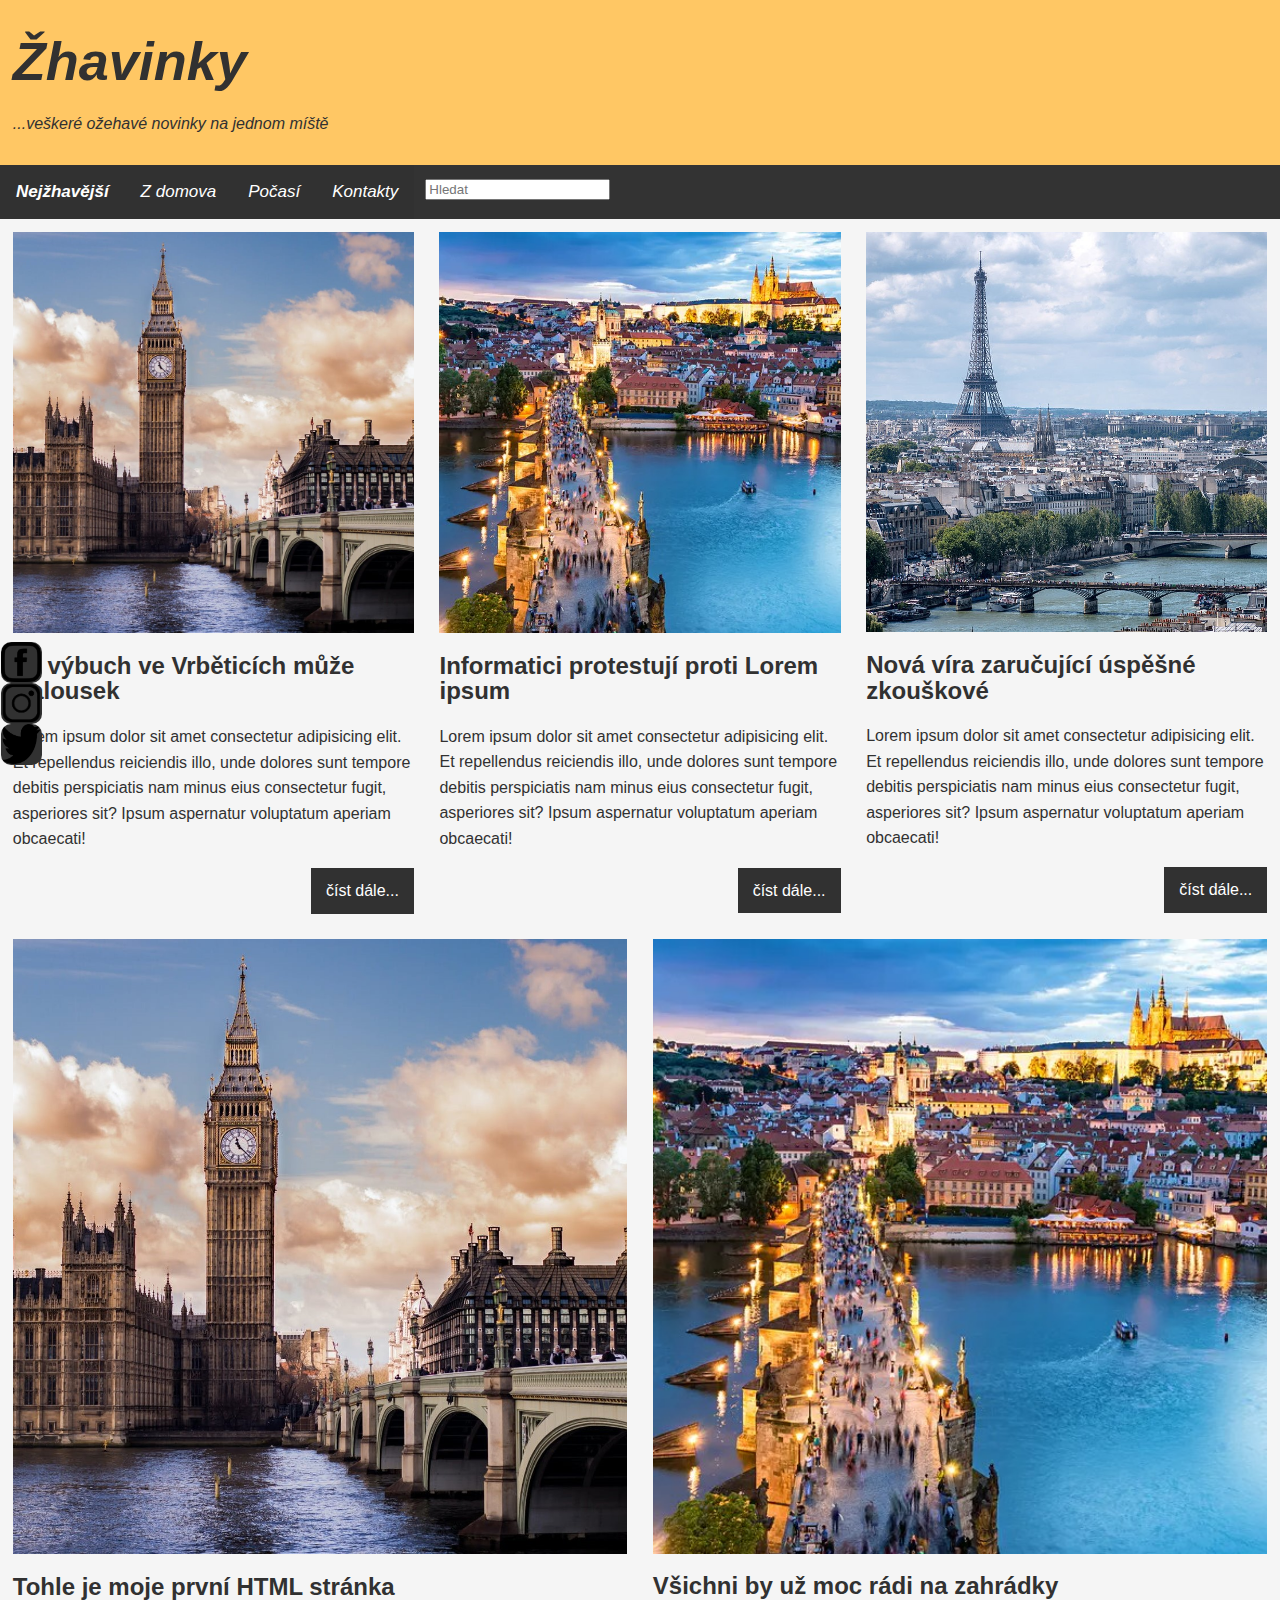
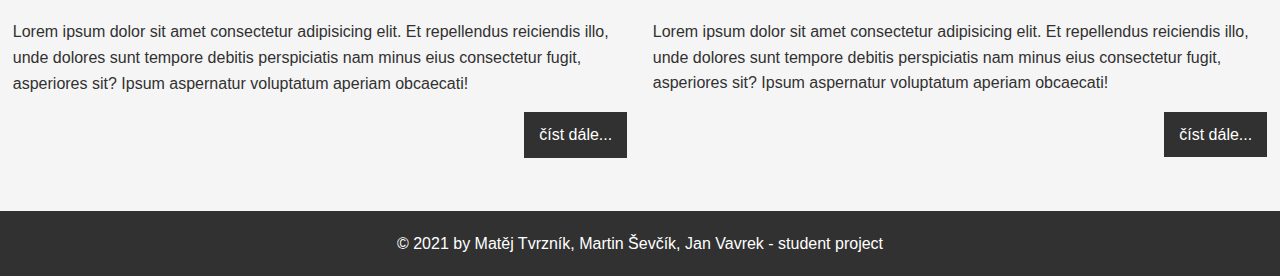
<file: index.html>
<!DOCTYPE html>
<html lang="cs">
  <head>
    <title>Žhavinky</title>
    <meta charset="utf-8" />
    <meta name="viewport" content="width=device-width, initial-scale=1.0" />
    <link rel="stylesheet" type="text/css" href="styl.css" />
    <link
      rel="stylesheet"
      href="https://cdnjs.cloudflare.com/ajax/libs/font-awesome/4.7.0/css/font-awesome.min.css"
    />
    <link
      rel="icon"
      href="https://cdn-icons-png.flaticon.com/512/2964/2964063.png"
    />
  </head>

  <body>
    <header id="mainHeader">
      <div class="flexContainer">
        <div id="textHeader">
          <a id="refHead" href="index.html">
            <h1 id="mainHeader__h1">Žhavinky</h1>
          </a>
          <p>...veškeré ožehavé novinky na jednom míště</p>
        </div>
      </div>
      <nav class="navbar navbarFlex" id="navbar">
        <a href="javascript:void(0);" class="icon" onclick="hamburger()">
          <i class="fa fa-bars"></i>
        </a>
        <div id="myLinks">
          <a class="navbar__button active" href="index.html">Nejžhavější</a>
          <a class="navbar__button" href="zDomova.html">Z domova</a>
          <a class="navbar__button" href="pocasi.html">Počasí</a>
          <a class="navbar__button" href="kontakty.html">Kontakty</a>
          <div id="search">
            <form action="search.html">
              <input type="text" name="jmeno" placeholder="Hledat" />
            </form>
          </div>
        </div>
      </nav>
    </header>

    <section class="flex">
      <article class="block">
        <img src="images/london.jpg" alt="london" />
        <h2>Za výbuch ve Vrběticích může Kalousek</h2>
        <p>
          Lorem ipsum dolor sit amet consectetur adipisicing elit. Et
          repellendus reiciendis illo, unde dolores sunt tempore debitis
          perspiciatis nam minus eius consectetur fugit, asperiores sit? Ipsum
          aspernatur voluptatum aperiam obcaecati!
        </p>
        <a class="block__button" href="detailClanku.html">číst dále...</a>
      </article>
      <article class="block">
        <img src="images/prague1.jpg" alt="prague" />
        <h2>Informatici protestují proti Lorem ipsum</h2>
        <p>
          Lorem ipsum dolor sit amet consectetur adipisicing elit. Et
          repellendus reiciendis illo, unde dolores sunt tempore debitis
          perspiciatis nam minus eius consectetur fugit, asperiores sit? Ipsum
          aspernatur voluptatum aperiam obcaecati!
        </p>
        <a class="block__button" href="detailClanku.html">číst dále...</a>
      </article>
      <article class="block">
        <img src="images/paris.jpg" alt="paris" />
        <h2>Nová víra zaručující úspěšné zkouškové</h2>
        <p>
          Lorem ipsum dolor sit amet consectetur adipisicing elit. Et
          repellendus reiciendis illo, unde dolores sunt tempore debitis
          perspiciatis nam minus eius consectetur fugit, asperiores sit? Ipsum
          aspernatur voluptatum aperiam obcaecati!
        </p>
        <a class="block__button" href="detailClanku.html">číst dále...</a>
      </article>
    </section>
    <section class="flex">
      <article class="block">
        <img src="images/london.jpg" alt="london" />
        <h2>Tohle je moje první HTML stránka</h2>
        <p>
          Lorem ipsum dolor sit amet consectetur adipisicing elit. Et
          repellendus reiciendis illo, unde dolores sunt tempore debitis
          perspiciatis nam minus eius consectetur fugit, asperiores sit? Ipsum
          aspernatur voluptatum aperiam obcaecati!
        </p>
        <a class="block__button" href="detailClanku.html">číst dále...</a>
      </article>
      <article class="block">
        <img src="images/prague1.jpg" alt="prague" />
        <h2>Všichni by už moc rádi na zahrádky</h2>
        <p>
          Lorem ipsum dolor sit amet consectetur adipisicing elit. Et
          repellendus reiciendis illo, unde dolores sunt tempore debitis
          perspiciatis nam minus eius consectetur fugit, asperiores sit? Ipsum
          aspernatur voluptatum aperiam obcaecati!
        </p>
        <a class="block__button" href="detailClanku.html">číst dále...</a>
      </article>
    </section>

    <aside id="social">
      <ul>
        <li><a class="social__button" id="facebook" href="#">Facebook</a></li>
        <li><a class="social__button" id="instagram" href="#">Instagram</a></li>
        <li><a class="social__button" id="twitter" href="#">Twitter</a></li>
      </ul>
    </aside>

    <div class="layout__footer">
      <footer id="footer">
        &copy; 2021 by Matěj Tvrzník, Martin Ševčík, Jan Vavrek - student
        project
      </footer>
    </div>

    <script>
      window.onscroll = function () {
        stickyNavBar();
      };

      let navbar = document.getElementById("navbar");
      let sticky = navbar.offsetTop;

      function stickyNavBar() {
        if (window.pageYOffset >= sticky) {
          navbar.classList.add("sticky");
        } else {
          navbar.classList.remove("sticky");
        }
      }

      function hamburger() {
        let x = document.getElementById("myLinks");
        if (x.style.display === "block") {
          x.style.display = "none";
        } else {
          x.style.display = "block";
        }
      }
    </script>
  </body>
</html>
</file>
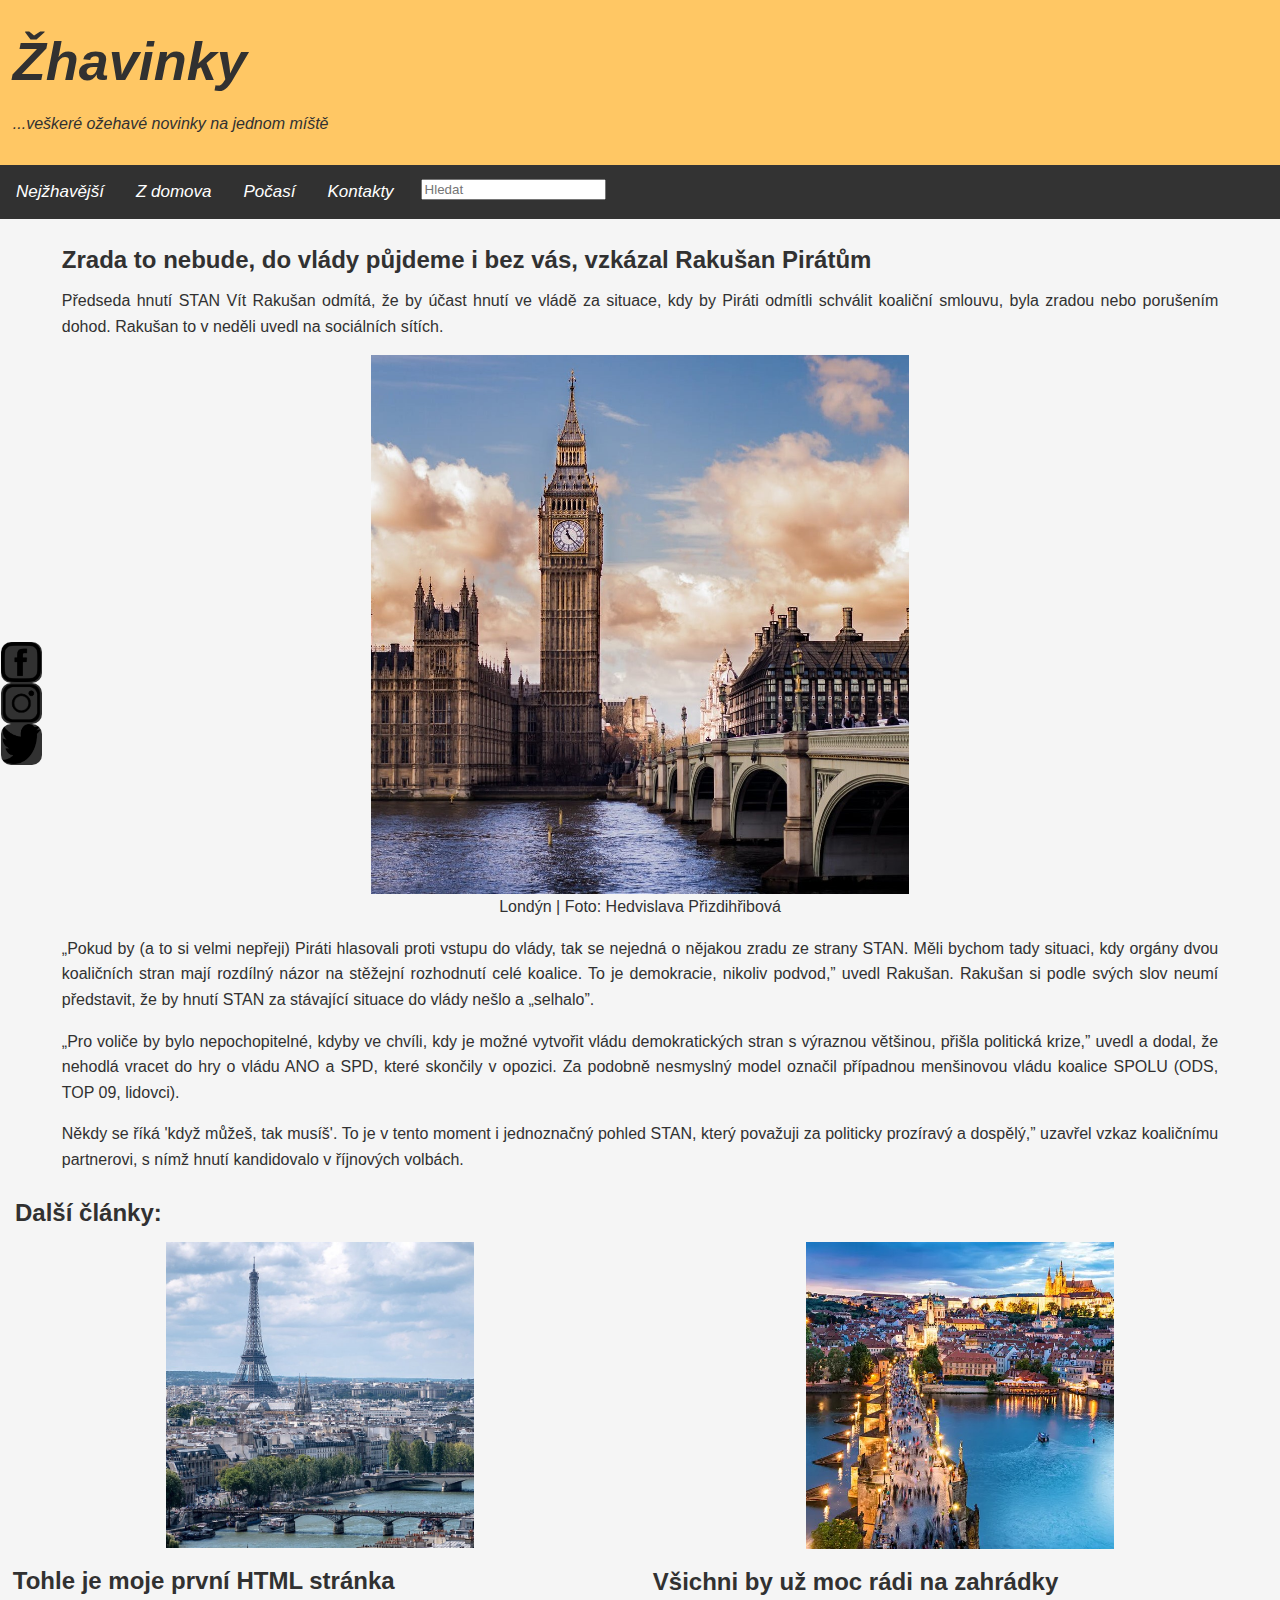
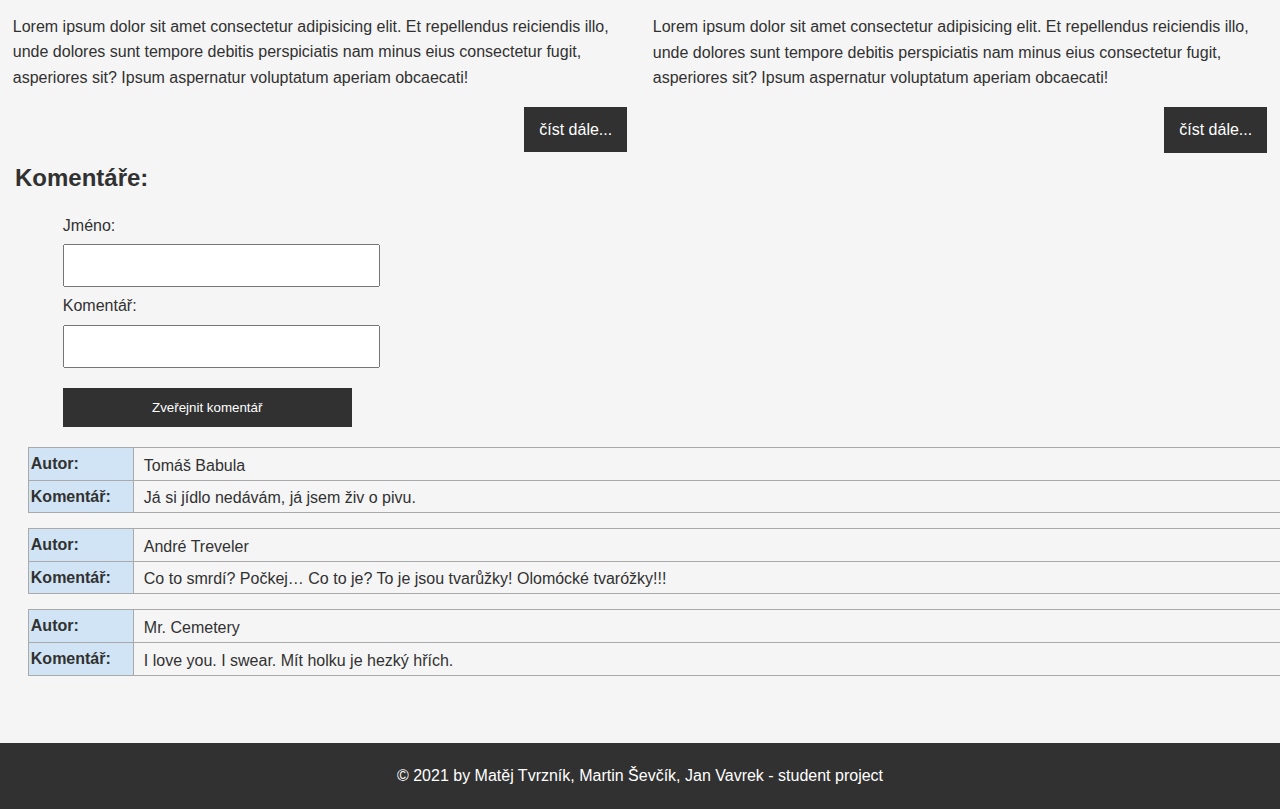
<file: detailClanku.html>
<!DOCTYPE html>
<html lang="cs">
  <head>
    <title>Žhavinky</title>
    <meta charset="utf-8" />
    <meta name="viewport" content="width=device-width, initial-scale=1.0" />
    <link rel="stylesheet" type="text/css" href="styl.css" />
    <link
      rel="stylesheet"
      href="https://cdnjs.cloudflare.com/ajax/libs/font-awesome/4.7.0/css/font-awesome.min.css"
    />
    <link
      rel="icon"
      href="https://cdn-icons-png.flaticon.com/512/2964/2964063.png"
    />
  </head>

  <body>
    <header id="mainHeader">
      <div class="layout__header">
        <div class="flexContainer">
          <div id="textHeader">
            <a id="refHead" href="index.html">
              <h1 id="mainHeader__h1">Žhavinky</h1>
            </a>
            <p>...veškeré ožehavé novinky na jednom míště</p>
          </div>
        </div>
        <nav class="navbar navbarFlex" id="navbar">
          <a href="javascript:void(0);" class="icon" onclick="hamburger()">
            <i class="fa fa-bars"></i>
          </a>
          <div id="myLinks">
            <a class="navbar__button" href="index.html">Nejžhavější</a>
            <a class="navbar__button" href="zDomova.html">Z domova</a>
            <a class="navbar__button" href="pocasi.html">Počasí</a>
            <a class="navbar__button" href="kontakty.html">Kontakty</a>
            <div id="search">
              <form action="search.html">
                <input type="text" name="jmeno" placeholder="Hledat" />
              </form>
            </div>
          </div>
        </nav>
      </div>
    </header>
    <section class="flex container">
      <article class="block">
        <h1 class="block__title">
          Zrada to nebude, do vlády půjdeme i bez vás, vzkázal Rakušan Pirátům
        </h1>
        <p class="block__paragraph">
          Předseda hnutí STAN Vít Rakušan odmítá, že by účast hnutí ve vládě za
          situace, kdy by Piráti odmítli schválit koaliční smlouvu, byla zradou
          nebo porušením dohod. Rakušan to v neděli uvedl na sociálních sítích.
        </p>
        <figure>
          <img class="block__image" src="images/london.jpg" alt="london" />
          <figcaption class="block__figcaption">
            Londýn | Foto: Hedvislava Přizdihřibová
          </figcaption>
        </figure>
        <p class="block__paragraph">
          „Pokud by (a to si velmi nepřeji) Piráti hlasovali proti vstupu do
          vlády, tak se nejedná o nějakou zradu ze strany STAN. Měli bychom tady
          situaci, kdy orgány dvou koaličních stran mají rozdílný názor na
          stěžejní rozhodnutí celé koalice. To je demokracie, nikoliv podvod,”
          uvedl Rakušan. Rakušan si podle svých slov neumí představit, že by
          hnutí STAN za stávající situace do vlády nešlo a „selhalo”.
        </p>
        <p class="block__paragraph">
          „Pro voliče by bylo nepochopitelné, kdyby ve chvíli, kdy je možné
          vytvořit vládu demokratických stran s výraznou většinou, přišla
          politická krize,” uvedl a dodal, že nehodlá vracet do hry o vládu ANO
          a SPD, které skončily v opozici. Za podobně nesmyslný model označil
          případnou menšinovou vládu koalice SPOLU (ODS, TOP 09, lidovci).
        </p>
        <p class="block__paragraph">
          Někdy se říká 'když můžeš, tak musíš'. To je v tento moment i
          jednoznačný pohled STAN, který považuji za politicky prozíravý a
          dospělý,” uzavřel vzkaz koaličnímu partnerovi, s nímž hnutí
          kandidovalo v říjnových volbách.
        </p>
      </article>
    </section>

    <section>
      <h2 class="secondTitle">Další články:</h2>
      <div class="flex">
        <article class="block">
          <img class="block__image" src="images/paris.jpg" alt="london" />
          <h2>Tohle je moje první HTML stránka</h2>
          <p>
            Lorem ipsum dolor sit amet consectetur adipisicing elit. Et
            repellendus reiciendis illo, unde dolores sunt tempore debitis
            perspiciatis nam minus eius consectetur fugit, asperiores sit? Ipsum
            aspernatur voluptatum aperiam obcaecati!
          </p>
          <a class="block__button" href="#">číst dále...</a>
        </article>
        <article class="block">
          <img class="block__image" src="images/prague1.jpg" alt="prague" />
          <h2>Všichni by už moc rádi na zahrádky</h2>
          <p>
            Lorem ipsum dolor sit amet consectetur adipisicing elit. Et
            repellendus reiciendis illo, unde dolores sunt tempore debitis
            perspiciatis nam minus eius consectetur fugit, asperiores sit? Ipsum
            aspernatur voluptatum aperiam obcaecati!
          </p>
          <a class="block__button" href="#">číst dále...</a>
        </article>
      </div>
    </section>

    <section>
      <h2 class="secondTitle">Komentáře:</h2>
      <div class="flex">
        <article class="block">
          <form class="block__form container">
            <div class="form__row">
              <label for="name" class="form__label">Jméno:</label>
              <input id="name" class="form__input" type="text" />
            </div>
            <div>
              <label for="comment" class="form__label">Komentář:</label>
              <input id="comment" class="form__input" type="text" />
            </div>
            <div>
              <input
                class="form__button"
                type="button"
                name="submit"
                value="Zveřejnit komentář"
              />
            </div>
          </form>
          <table class="block__table">
            <tr class="block__tr">
              <th class="block__th">Autor:</th>
              <td class="block__td">Tomáš Babula</td>
            </tr>
            <tr class="block__tr">
              <th class="block__th">Komentář:</th>
              <td class="block__td">
                Já si jídlo nedávám, já jsem živ o pivu.
              </td>
            </tr>
          </table>
          <table class="block__table">
            <tr class="block__tr">
              <th class="block__th">Autor:</th>
              <td class="block__td">André Treveler</td>
            </tr>
            <tr class="block__tr">
              <th class="block__th">Komentář:</th>
              <td class="block__td">
                Co to smrdí? Počkej… Co to je? To je jsou tvarůžky! Olomócké
                tvaróžky!!!
              </td>
            </tr>
          </table>
          <table class="block__table">
            <tr class="block__tr">
              <th class="block__th">Autor:</th>
              <td class="block__td">Mr. Cemetery</td>
            </tr>
            <tr class="block__tr">
              <th class="block__th">Komentář:</th>
              <td class="block__td">
                I love you. I swear. Mít holku je hezký hřích.
              </td>
            </tr>
          </table>
        </article>
      </div>
    </section>

    <aside id="social">
      <ul>
        <li><a class="social__button" id="facebook" href="#">Facebook</a></li>
        <li><a class="social__button" id="instagram" href="#">Instagram</a></li>
        <li><a class="social__button" id="twitter" href="#">Twitter</a></li>
      </ul>
    </aside>

    <footer id="footer">
      &copy; 2021 by Matěj Tvrzník, Martin Ševčík, Jan Vavrek - student project
    </footer>

    <script>
      window.onscroll = function () {
        stickyNavBar();
      };

      let navbar = document.getElementById("navbar");
      let sticky = navbar.offsetTop;

      function stickyNavBar() {
        if (window.pageYOffset >= sticky) {
          navbar.classList.add("sticky");
        } else {
          navbar.classList.remove("sticky");
        }
      }

      function hamburger() {
        let x = document.getElementById("myLinks");
        if (x.style.display === "block") {
          x.style.display = "none";
        } else {
          x.style.display = "block";
        }
      }
    </script>
  </body>
</html>
</file>
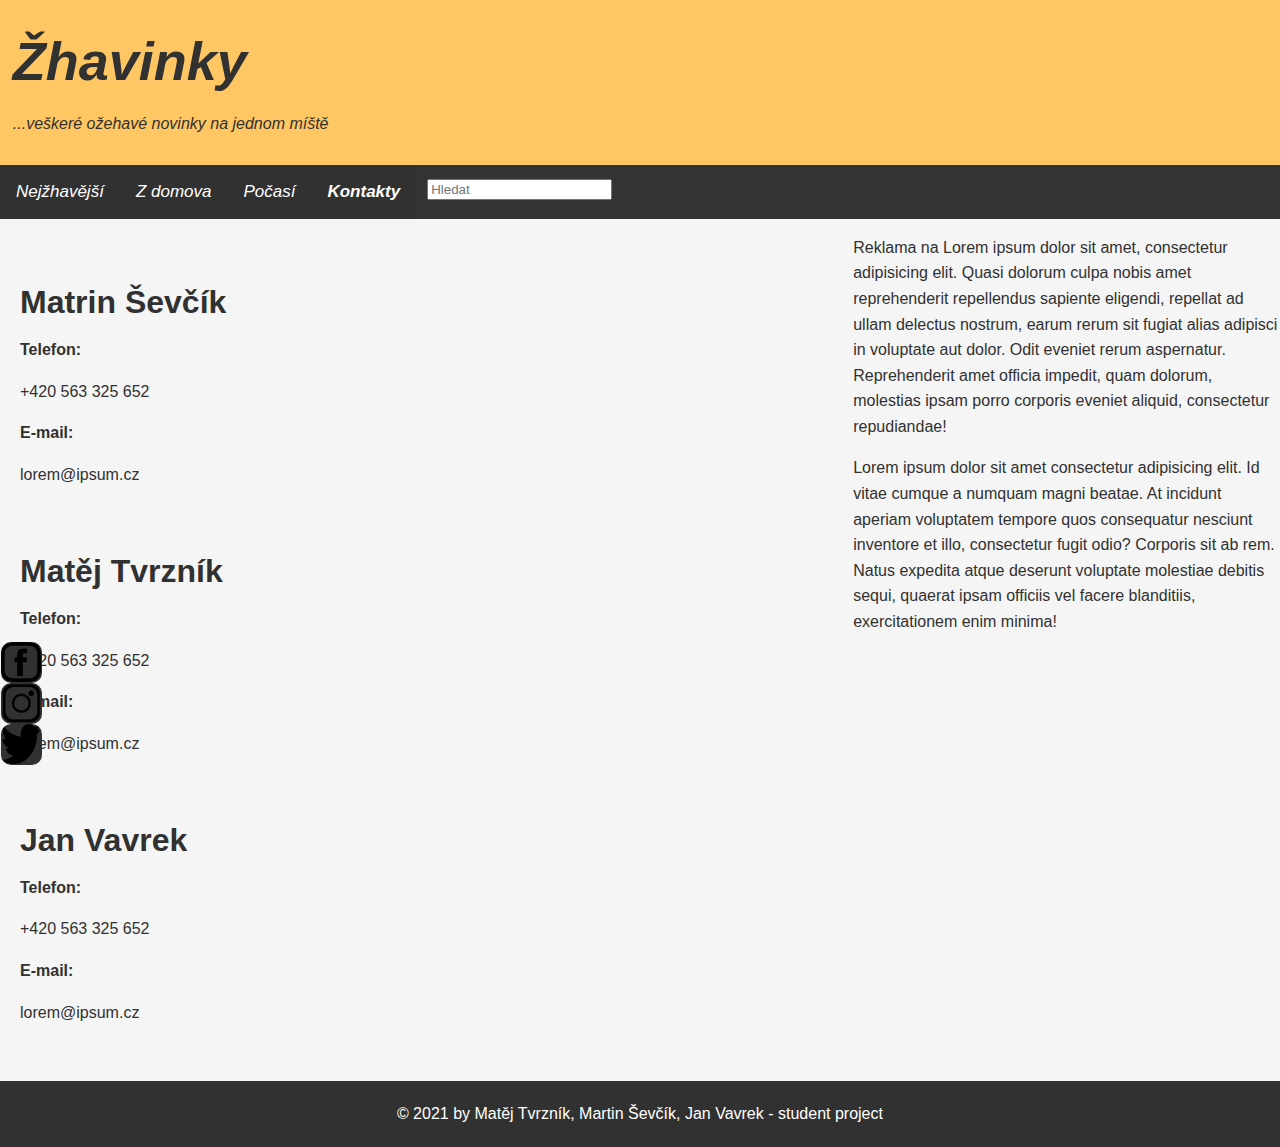
<file: kontakty.html>
<!DOCTYPE html>
<html lang="cs">

<head>
    <title>Žhavinky</title>
    <meta charset="utf-8">
    <meta name="viewport" content="width=device-width, initial-scale=1.0" />
    <link rel="stylesheet" type="text/css" href="styl.css" />
    <link rel="stylesheet" href="https://cdnjs.cloudflare.com/ajax/libs/font-awesome/4.7.0/css/font-awesome.min.css" />
    <link rel="icon" href="https://cdn-icons-png.flaticon.com/512/2964/2964063.png" />
</head>

<body>
    <div class="layout">
        <div class="layout__navbar">
            <header id="mainHeader">
                <div class="flexContainer">
                    <div id="textHeader">
                        <a id="refHead" href="index.html">
                            <h1 id="mainHeader__h1">Žhavinky</h1>
                        </a>
                        <p>...veškeré ožehavé novinky na jednom míště</p>
                    </div>
                </div>
                <nav class="navbar navbarFlex" id="navbar">
                    <a href="javascript:void(0);" class="icon" onclick="hamburger()">
                        <i class="fa fa-bars"></i>
                    </a>
                    <div id="myLinks">
                        <a class="navbar__button" href="index.html">Nejžhavější</a>
                        <a class="navbar__button" href="zDomova.html">Z domova</a>
                        <a class="navbar__button" href="pocasi.html">Počasí</a>
                        <a class="navbar__button active" href="kontakty.html">Kontakty</a>
                        <div id="search">
                            <form action="search.html">
                                <input type="text" name="jmeno" placeholder="Hledat" />
                            </form>
                        </div>
                    </div>
                </nav>
            </header>
        </div>
        <div class="layout__content">
            <article class="contact">
                <h1>Matrin Ševčík</h1>
                <h2>Telefon:</h2>
                <p>+420 563 325 652</p>
                <h2>E-mail:</h2>
                <p>lorem@ipsum.cz</p>
            </article>
            <article class="contact">
                <h1>Matěj Tvrzník</h1>
                <h2>Telefon:</h2>
                <p>+420 563 325 652</p>
                <h2>E-mail:</h2>
                <p>lorem@ipsum.cz</p>
            </article>
            <article class="contact">
                <h1>Jan Vavrek</h1>
                <h2>Telefon:</h2>
                <p>+420 563 325 652</p>
                <h2>E-mail:</h2>
                <p>lorem@ipsum.cz</p>
            </article>
        </div>
        <div class="layout__ads">
            <p>Reklama na Lorem ipsum dolor sit amet, consectetur adipisicing elit. Quasi dolorum culpa nobis amet reprehenderit repellendus sapiente eligendi, repellat ad ullam delectus nostrum, earum rerum sit fugiat alias adipisci in voluptate aut dolor. Odit eveniet
                rerum aspernatur. Reprehenderit amet officia impedit, quam dolorum, molestias ipsam porro corporis eveniet aliquid, consectetur repudiandae!</p>
            <p>Lorem ipsum dolor sit amet consectetur adipisicing elit. Id vitae cumque a numquam magni beatae. At incidunt aperiam voluptatem tempore quos consequatur nesciunt inventore et illo, consectetur fugit odio? Corporis sit ab rem. Natus expedita
                atque deserunt voluptate molestiae debitis sequi, quaerat ipsam officiis vel facere blanditiis, exercitationem enim minima!</p>
        </div>
        <div class="layout__footer">
            <footer id='footer'>&copy; 2021 by Matěj Tvrzník, Martin Ševčík, Jan Vavrek - student project</footer>
        </div>
    </div>
    <aside id="social">
        <ul>
            <li><a class="social__button" id="facebook" href="#">Facebook</a></li>
            <li><a class="social__button" id="instagram" href="#">Instagram</a></li>
            <li><a class="social__button" id="twitter" href="#">Twitter</a></li>
        </ul>
    </aside>
    <script>
        window.onscroll = function() {
            stickyNavBar();
        };

        let navbar = document.getElementById("navbar");
        let sticky = navbar.offsetTop;

        function stickyNavBar() {
            if (window.pageYOffset >= sticky) {
                navbar.classList.add("sticky");
            } else {
                navbar.classList.remove("sticky");
            }
        }

        function hamburger() {
            let x = document.getElementById("myLinks");
            if (x.style.display === "block") {
                x.style.display = "none";
            } else {
                x.style.display = "block";
            }
        }
    </script>
</body>

</html>
</file>
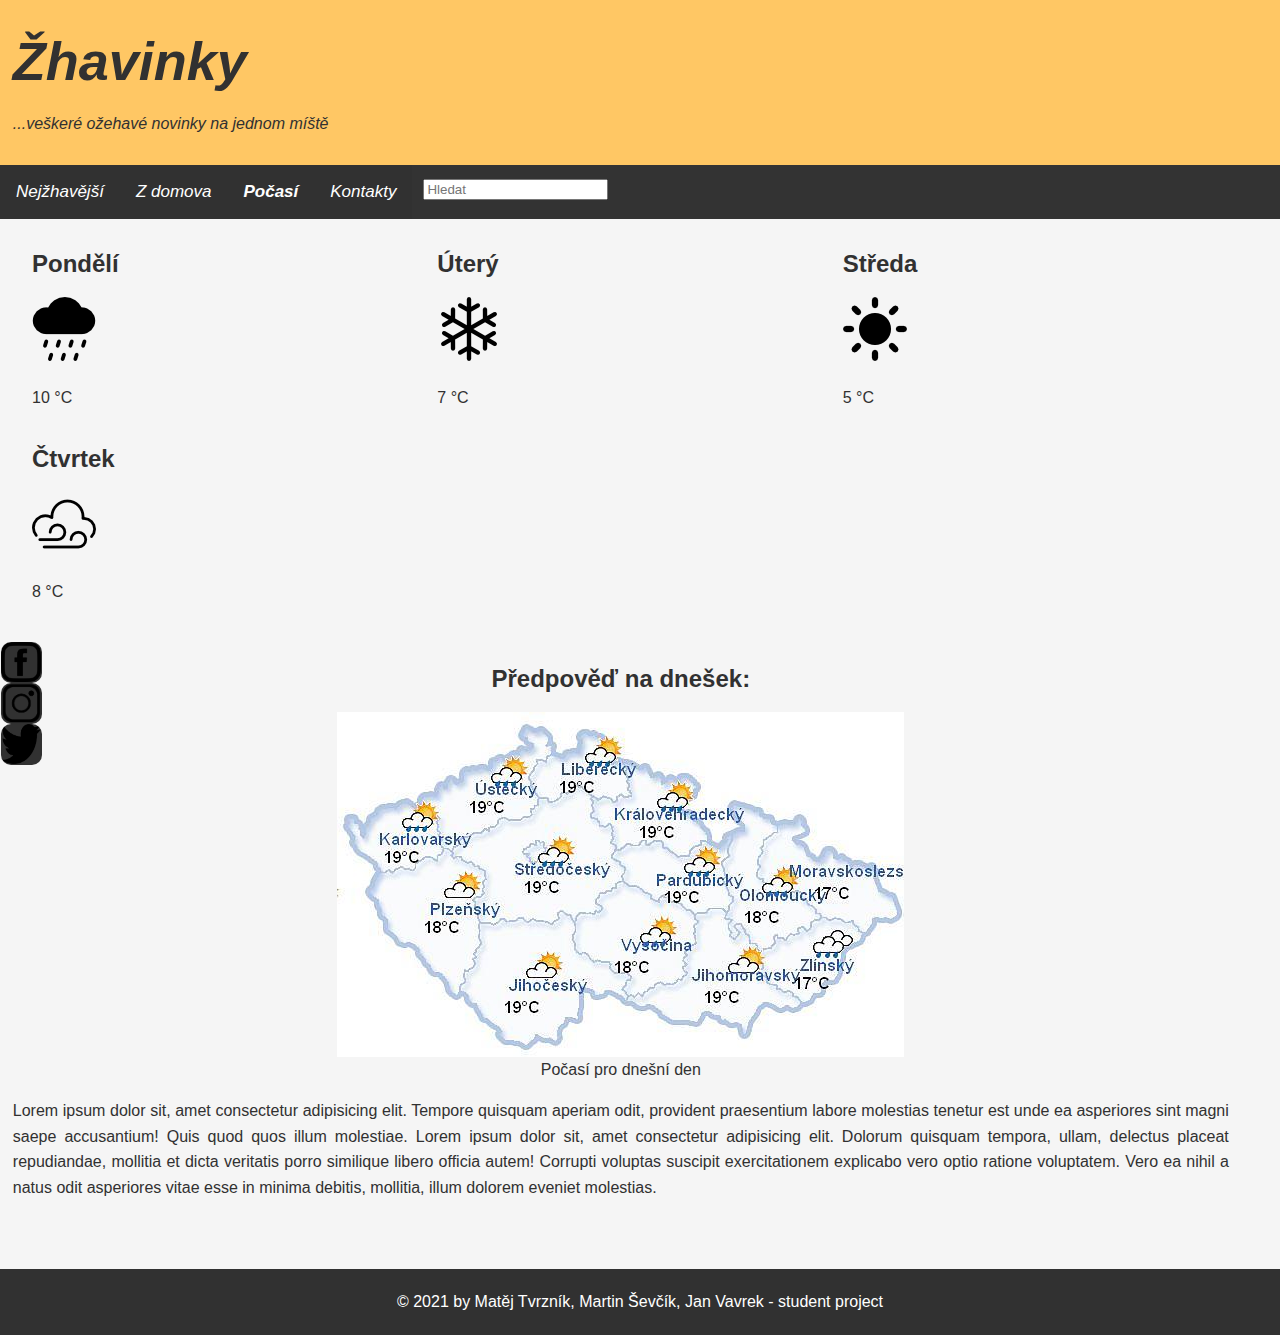
<file: pocasi.html>
<!DOCTYPE html>
<html lang="cs">

<head>
    <title>Žhavinky</title>
    <meta charset="utf-8">
    <meta name="viewport" content="width=device-width, initial-scale=1.0" />
    <link rel="stylesheet" type="text/css" href="styl.css" />
    <link rel="stylesheet" href="https://cdnjs.cloudflare.com/ajax/libs/font-awesome/4.7.0/css/font-awesome.min.css" />
    <link rel="icon" href="https://cdn-icons-png.flaticon.com/512/2964/2964063.png" />
</head>

<body>
    <header id="mainHeader">
        <div class="layout__header">
            <div class="flexContainer">
                <div id="textHeader">
                    <a id="refHead" href="index.html">
                        <h1 id="mainHeader__h1">Žhavinky</h1>
                    </a>
                    <p>...veškeré ožehavé novinky na jednom míště</p>
                </div>
            </div>
            <nav class="navbar navbarFlex" id="navbar">
                <a href="javascript:void(0);" class="icon" onclick="hamburger()">
                    <i class="fa fa-bars"></i>
                </a>
                <div id="myLinks">
                    <a class="navbar__button" href="index.html">Nejžhavější</a>
                    <a class="navbar__button" href="zDomova.html">Z domova</a>
                    <a class="navbar__button active" href="pocasi.html">Počasí</a>
                    <a class="navbar__button" href="kontakty.html">Kontakty</a>
                    <div id="search">
                        <form action="search.html">
                            <input type="text" name="jmeno" placeholder="Hledat" />
                        </form>
                    </div>
                </div>
            </nav>
        </div>
    </header>

    <section class="flex flexContainer">
        <article class="flex__div">
            <h2>Pondělí</h2>
            <img src="images/rain.png" alt="rain" />
            <p>
                10 °C
            </p>
        </article>
        <article class="flex__div">
            <h2>Úterý</h2>
            <img src="images/snowflake.png" alt="rain" />
            <p>
                7 °C
            </p>
        </article>
        <article class="flex__div">
            <h2>Středa</h2>
            <img src="images/sun.png" alt="rain" />
            <p>
                5 °C
            </p>
        </article>
        <article class="flex__div">
            <h2>Čtvrtek</h2>
            <img src="images/wind-and-cloud.png" alt="rain" />
            <p>
                8 °C
            </p>
        </article>
    </section>
    <section class="flexContainer">
        <article class="flex__div">
            <h2 class="article__title">Předpověď na dnešek:</h2>
            <figure>
                <img class="block__image" src="images/pocasi.jpg" alt="pocasi" />
                <figcaption class="block__figcaption">Počasí pro dnešní den</figcaption>
            </figure>
            <p class="block__paragraph">
                Lorem ipsum dolor sit, amet consectetur adipisicing elit. Tempore quisquam aperiam odit, provident praesentium labore molestias tenetur est unde ea asperiores sint magni saepe accusantium! Quis quod quos illum molestiae. Lorem ipsum dolor sit, amet consectetur
                adipisicing elit. Dolorum quisquam tempora, ullam, delectus placeat repudiandae, mollitia et dicta veritatis porro similique libero officia autem! Corrupti voluptas suscipit exercitationem explicabo vero optio ratione voluptatem. Vero
                ea nihil a natus odit asperiores vitae esse in minima debitis, mollitia, illum dolorem eveniet molestias.
            </p>
        </article>
    </section>

    <aside id="social">
        <ul>
            <li><a class="social__button" id="facebook" href="#">Facebook</a></li>
            <li><a class="social__button" id="instagram" href="#">Instagram</a></li>
            <li><a class="social__button" id="twitter" href="#">Twitter</a></li>
        </ul>
    </aside>

    <footer id='footer'>&copy; 2021 by Matěj Tvrzník, Martin Ševčík, Jan Vavrek - student project</footer>

    <script>
        window.onscroll = function() {
            stickyNavBar();
        };

        let navbar = document.getElementById("navbar");
        let sticky = navbar.offsetTop;

        function stickyNavBar() {
            if (window.pageYOffset >= sticky) {
                navbar.classList.add("sticky");
            } else {
                navbar.classList.remove("sticky");
            }
        }

        function hamburger() {
            let x = document.getElementById("myLinks");
            if (x.style.display === "block") {
                x.style.display = "none";
            } else {
                x.style.display = "block";
            }
        }
    </script>
</body>

</html>
</file>
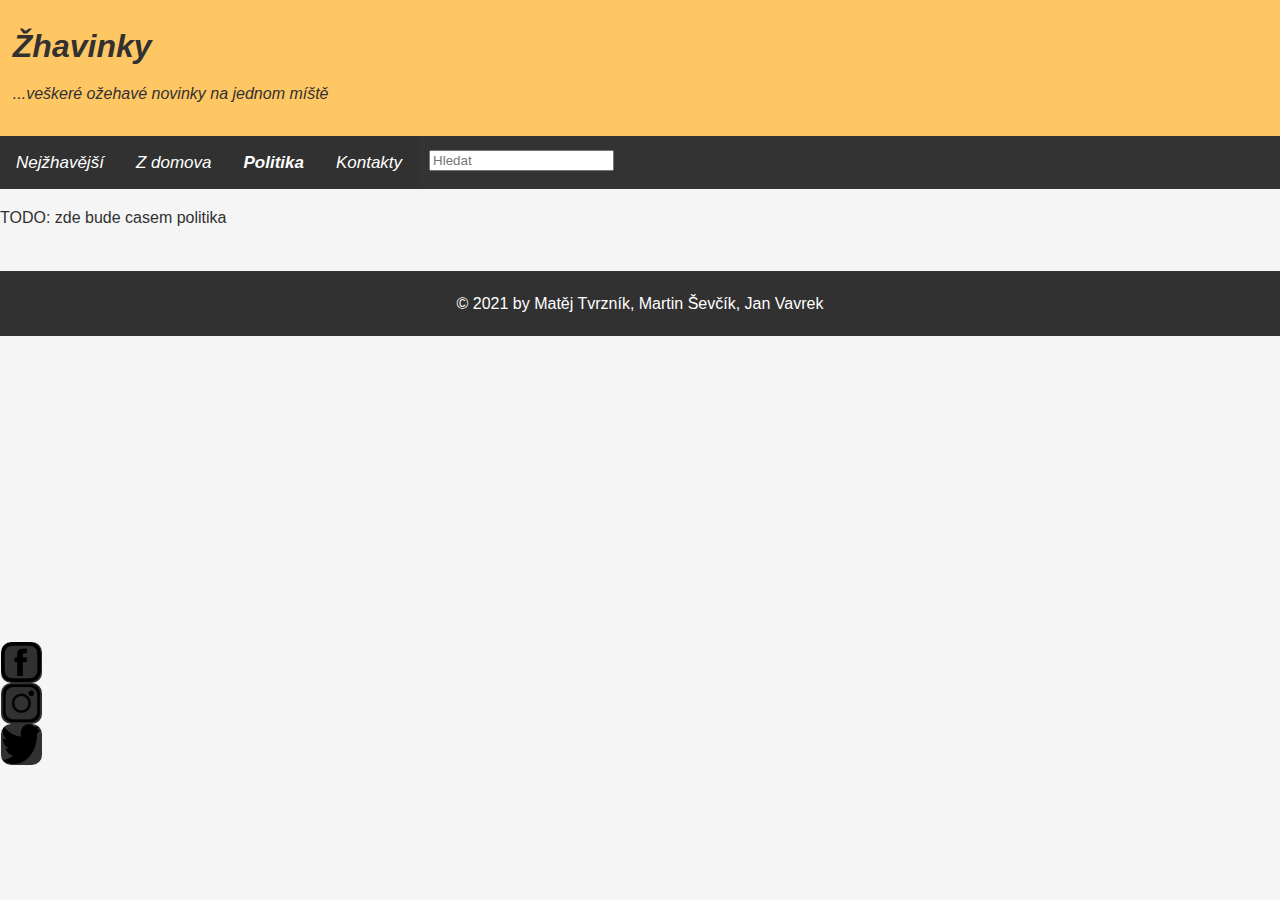
<file: politika.html>
<!DOCTYPE html>
<html lang="cs">

<head>
    <title>Žhavinky</title>
    <meta charset="utf-8">
    <meta name="viewport" content="width=device-width, initial-scale=1.0" />
    <link rel="stylesheet" type="text/css" href="styl.css" />
    <link rel="stylesheet" href="https://cdnjs.cloudflare.com/ajax/libs/font-awesome/4.7.0/css/font-awesome.min.css" />
    <link rel="icon" href="https://cdn-icons-png.flaticon.com/512/2964/2964063.png" />
</head>

<body>
    <header id="mainHeader">
        <div class="layout__header">
            <div class="flexContainer">
                <div id="textHeader">
                    <a id="refHead" href="index.html">
                        <h1>Žhavinky</h1>
                    </a>
                    <p>...veškeré ožehavé novinky na jednom míště</p>
                </div>
            </div>
            <nav class="navbar navbarFlex" id="navbar">
                <a href="javascript:void(0);" class="icon" onclick="hamburger()">
                    <i class="fa fa-bars"></i>
                </a>
                <div id="myLinks">
                    <a class="navbar__button" href="index.html">Nejžhavější</a>
                    <a class="navbar__button" href="zDomova.html">Z domova</a>
                    <a class="navbar__button active" href="politika.html">Politika</a>
                    <a class="navbar__button" href="kontakty.html">Kontakty</a>
                    <div id="search">
                        <form action="search.html">
                            <input type="text" name="jmeno" placeholder="Hledat" />
                        </form>
                    </div>
                </div>
            </nav>
        </div>
    </header>

    <p>TODO: zde bude casem politika</p>

    <aside id="social">
        <ul>
            <li><a class="social__button" id="facebook" href="#">Facebook</a></li>
            <li><a class="social__button" id="instagram" href="#">Instagram</a></li>
            <li><a class="social__button" id="twitter" href="#">Twitter</a></li>
        </ul>
    </aside>

    <footer id='footer'>&copy; 2021 by Matěj Tvrzník, Martin Ševčík, Jan Vavrek</footer>

    <script>
        window.onscroll = function() {
            stickyNavBar();
        };

        let navbar = document.getElementById("navbar");
        let sticky = navbar.offsetTop;

        function stickyNavBar() {
            if (window.pageYOffset >= sticky) {
                navbar.classList.add("sticky");
            } else {
                navbar.classList.remove("sticky");
            }
        }

        function hamburger() {
            let x = document.getElementById("myLinks");
            if (x.style.display === "block") {
                x.style.display = "none";
            } else {
                x.style.display = "block";
            }
        }
    </script>
</body>

</html>
</file>
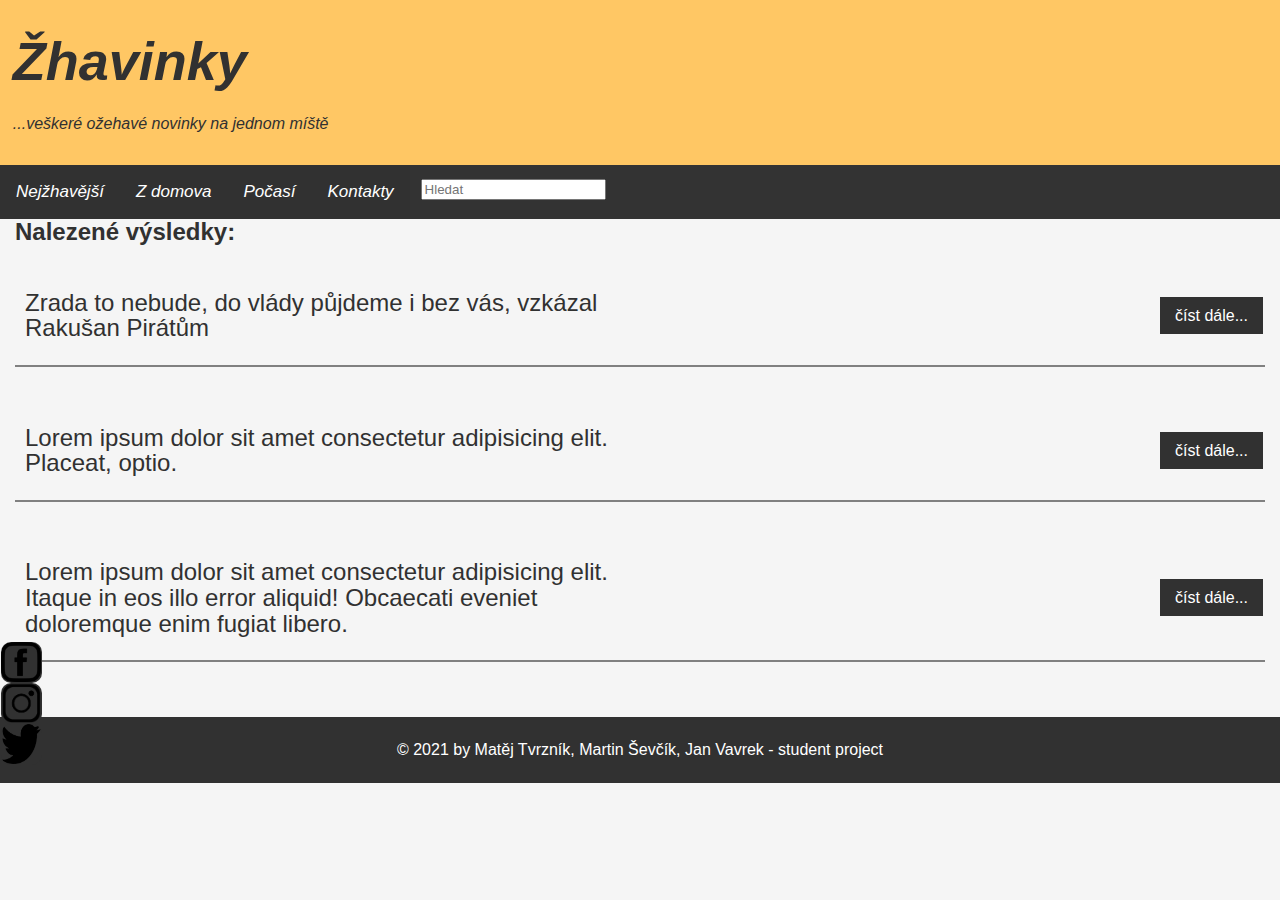
<file: search.html>
<!DOCTYPE html>
<html lang="cs">
  <head>
    <title>Žhavinky</title>
    <meta charset="utf-8" />
    <meta name="viewport" content="width=device-width, initial-scale=1.0" />
    <link rel="stylesheet" type="text/css" href="styl.css" />
    <link
      rel="stylesheet"
      href="https://cdnjs.cloudflare.com/ajax/libs/font-awesome/4.7.0/css/font-awesome.min.css"
    />
    <link
      rel="icon"
      href="https://cdn-icons-png.flaticon.com/512/2964/2964063.png"
    />
  </head>

  <body>
    <header id="mainHeader">
      <div class="layout__header">
        <div class="flexContainer">
          <div id="textHeader">
            <a id="refHead" href="index.html">
              <h1 id="mainHeader__h1">Žhavinky</h1>
            </a>
            <p>...veškeré ožehavé novinky na jednom míště</p>
          </div>
        </div>
        <nav class="navbar navbarFlex" id="navbar">
          <a href="javascript:void(0);" class="icon" onclick="hamburger()">
            <i class="fa fa-bars"></i>
          </a>
          <div id="myLinks">
            <a class="navbar__button" href="index.html">Nejžhavější</a>
            <a class="navbar__button" href="zDomova.html">Z domova</a>
            <a class="navbar__button" href="pocasi.html">Počasí</a>
            <a class="navbar__button" href="kontakty.html">Kontakty</a>
            <div id="search">
              <form action="search.html">
                <input type="text" name="jmeno" placeholder="Hledat" />
              </form>
            </div>
          </div>
        </nav>
      </div>
    </header>

    <section>
      <h2 class="secondTitle">Nalezené výsledky:</h2>
      <div class="flex">
        <table class="flex__table">
          <tr class="flex__tr">
            <td class="flex__td">
              <p class="flex__p">
                Zrada to nebude, do vlády půjdeme i bez vás, vzkázal Rakušan
                Pirátům
              </p>
            </td>
            <td class="flex__td">
              <a class="flex__button" href="detailClanku.html">číst dále...</a>
            </td>
          </tr>
        </table>
      </div>
    </section>
    <section class="flex">
      <table class="flex__table">
        <tr class="flex__tr">
          <td class="flex__td">
            <p class="flex__p">
              Lorem ipsum dolor sit amet consectetur adipisicing elit. Placeat,
              optio.
            </p>
          </td>
          <td class="flex__td">
            <a class="flex__button" href="detailClanku.html">číst dále...</a>
          </td>
        </tr>
      </table>
    </section>
    <section class="flex">
      <table class="flex__table">
        <tr class="flex__tr">
          <td class="flex__td">
            <p class="flex__p">
              Lorem ipsum dolor sit amet consectetur adipisicing elit. Itaque in
              eos illo error aliquid! Obcaecati eveniet doloremque enim fugiat
              libero.
            </p>
          </td>
          <td class="flex__td">
            <a class="flex__button" href="detailClanku.html">číst dále...</a>
          </td>
        </tr>
      </table>
    </section>

    <aside id="social">
      <ul>
        <li><a class="social__button" id="facebook" href="#">Facebook</a></li>
        <li><a class="social__button" id="instagram" href="#">Instagram</a></li>
        <li><a class="social__button" id="twitter" href="#">Twitter</a></li>
      </ul>
    </aside>

    <footer id="footer">
      &copy; 2021 by Matěj Tvrzník, Martin Ševčík, Jan Vavrek - student project
    </footer>

    <script>
      window.onscroll = function () {
        stickyNavBar();
      };

      let navbar = document.getElementById("navbar");
      let sticky = navbar.offsetTop;

      function stickyNavBar() {
        if (window.pageYOffset >= sticky) {
          navbar.classList.add("sticky");
        } else {
          navbar.classList.remove("sticky");
        }
      }

      function hamburger() {
        let x = document.getElementById("myLinks");
        if (x.style.display === "block") {
          x.style.display = "none";
        } else {
          x.style.display = "block";
        }
      }
    </script>
  </body>
</html>
</file>
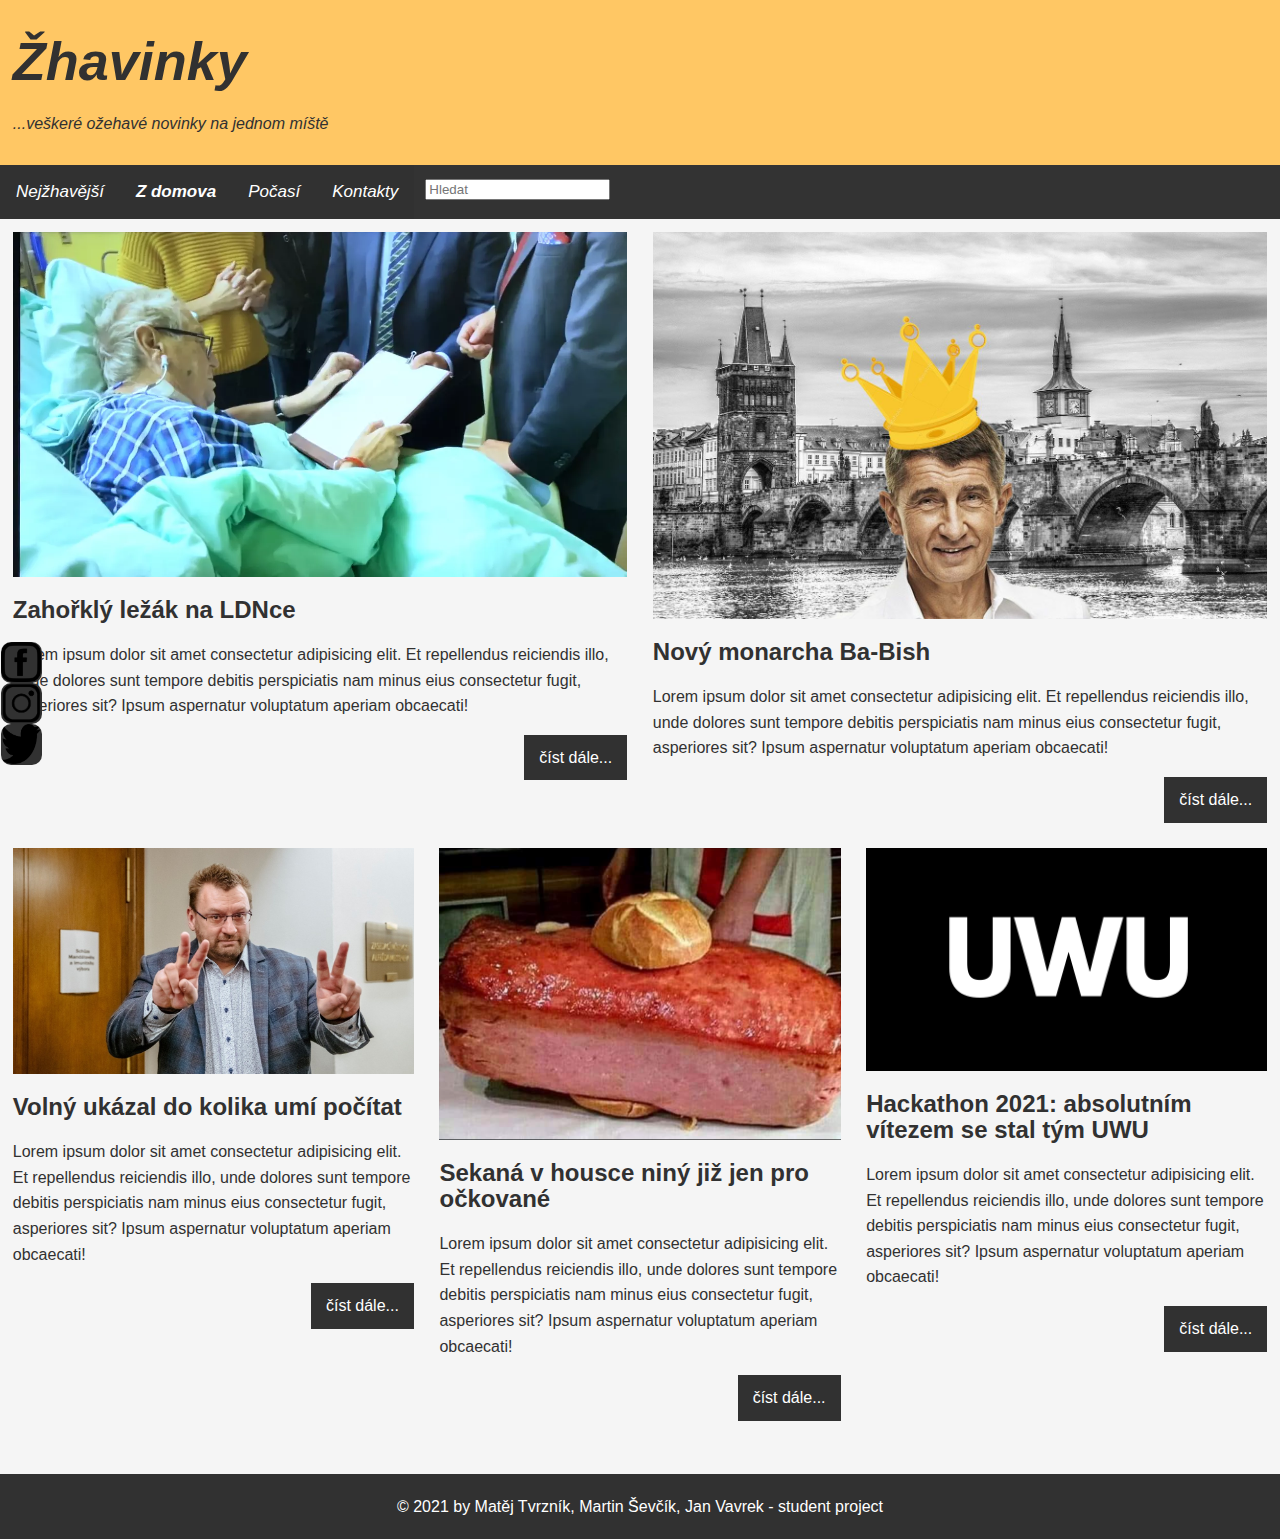
<file: zDomova.html>
<!DOCTYPE html>
<html lang="cs">
  <head>
    <title>Žhavinky</title>
    <meta charset="utf-8" />
    <meta name="viewport" content="width=device-width, initial-scale=1.0" />
    <link rel="stylesheet" type="text/css" href="styl.css" />
    <link
      rel="stylesheet"
      href="https://cdnjs.cloudflare.com/ajax/libs/font-awesome/4.7.0/css/font-awesome.min.css"
    />
    <link
      rel="icon"
      href="https://cdn-icons-png.flaticon.com/512/2964/2964063.png"
    />
  </head>

  <body>
    <header id="mainHeader">
      <div class="flexContainer">
        <div id="textHeader">
          <a id="refHead" href="index.html">
            <h1 id="mainHeader__h1">Žhavinky</h1>
          </a>
          <p>...veškeré ožehavé novinky na jednom míště</p>
        </div>
      </div>
      <nav class="navbar navbarFlex" id="navbar">
        <a href="javascript:void(0);" class="icon" onclick="hamburger()">
          <i class="fa fa-bars"></i>
        </a>
        <div id="myLinks">
          <a class="navbar__button" href="index.html">Nejžhavější</a>
          <a class="navbar__button active" href="zDomova.html">Z domova</a>
          <a class="navbar__button" href="pocasi.html">Počasí</a>
          <a class="navbar__button" href="kontakty.html">Kontakty</a>
          <div id="search">
            <form action="search.html">
              <input type="text" name="jmeno" placeholder="Hledat" />
            </form>
          </div>
        </div>
      </nav>
    </header>

    <section class="flex">
      <article class="block">
        <img src="images/zahorklyLezak.webp" alt="zahorklyLezak" />
        <h2>Zahořklý ležák na LDNce</h2>
        <p>
          Lorem ipsum dolor sit amet consectetur adipisicing elit. Et
          repellendus reiciendis illo, unde dolores sunt tempore debitis
          perspiciatis nam minus eius consectetur fugit, asperiores sit? Ipsum
          aspernatur voluptatum aperiam obcaecati!
        </p>
        <a class="block__button" href="detailClanku.html">číst dále...</a>
      </article>
      <article class="block">
        <img src="images/prezident.jpg" alt="prezident" />
        <h2>Nový monarcha Ba-Bish</h2>
        <p>
          Lorem ipsum dolor sit amet consectetur adipisicing elit. Et
          repellendus reiciendis illo, unde dolores sunt tempore debitis
          perspiciatis nam minus eius consectetur fugit, asperiores sit? Ipsum
          aspernatur voluptatum aperiam obcaecati!
        </p>
        <a class="block__button" href="detailClanku.html">číst dále...</a>
      </article>
    </section>
    <section class="flex">
      <article class="block">
        <img src="images/volny.jpg" alt="volny" />
        <h2>Volný ukázal do kolika umí počítat</h2>
        <p>
          Lorem ipsum dolor sit amet consectetur adipisicing elit. Et
          repellendus reiciendis illo, unde dolores sunt tempore debitis
          perspiciatis nam minus eius consectetur fugit, asperiores sit? Ipsum
          aspernatur voluptatum aperiam obcaecati!
        </p>
        <a class="block__button" href="detailClanku.html">číst dále...</a>
      </article>
      <article class="block">
        <img src="images/sekec.png" alt="sekec" />
        <h2>Sekaná v housce niný již jen pro očkované </h2>
        <p>
          Lorem ipsum dolor sit amet consectetur adipisicing elit. Et
          repellendus reiciendis illo, unde dolores sunt tempore debitis
          perspiciatis nam minus eius consectetur fugit, asperiores sit? Ipsum
          aspernatur voluptatum aperiam obcaecati!
        </p>
        <a class="block__button" href="detailClanku.html">číst dále...</a>
      </article>
      <article class="block">
        <img src="images/UwU.png" alt="UWU" />
        <h2>Hackathon 2021: absolutním vítezem se stal tým UWU</h2>
        <p>
          Lorem ipsum dolor sit amet consectetur adipisicing elit. Et
          repellendus reiciendis illo, unde dolores sunt tempore debitis
          perspiciatis nam minus eius consectetur fugit, asperiores sit? Ipsum
          aspernatur voluptatum aperiam obcaecati!
        </p>
        <a class="block__button" href="detailClanku.html">číst dále...</a>
      </article>
    </section>

    <aside id="social">
      <ul>
        <li><a class="social__button" id="facebook" href="#">Facebook</a></li>
        <li><a class="social__button" id="instagram" href="#">Instagram</a></li>
        <li><a class="social__button" id="twitter" href="#">Twitter</a></li>
      </ul>
    </aside>

    <div class="layout__footer">
      <footer id="footer">
        &copy; 2021 by Matěj Tvrzník, Martin Ševčík, Jan Vavrek - student project
      </footer>
    </div>

    <script>
      window.onscroll = function () {
        stickyNavBar();
      };

      let navbar = document.getElementById("navbar");
      let sticky = navbar.offsetTop;

      function stickyNavBar() {
        if (window.pageYOffset >= sticky) {
          navbar.classList.add("sticky");
        } else {
          navbar.classList.remove("sticky");
        }
      }

      function hamburger() {
        let x = document.getElementById("myLinks");
        if (x.style.display === "block") {
          x.style.display = "none";
        } else {
          x.style.display = "block";
        }
      }
    </script>
  </body>
</html>
</file>
<file: styl.css>
/*@import url("reset.css");*/

:root {
  --grey: rgb(49, 49, 49);
  --orange: #ffc764;
}

head {
  margin: 10em;
  padding: 10em;
}

body {
  background-color: whitesmoke;
  color: var(--grey);
  font-family: Arial, Helvetica, sans-serif;
  font-size: 1rem;
  line-height: 1.6em;
  margin: 0;
}

.block__image {
  max-width: 50%;
  height: auto;
  display: block;
  margin-left: auto;
  margin-right: auto;
}

.secondTitle {
  padding: 15px;
  display: inline;
}

.block__table {
  border: 1px solid black;
  width: 100%;
  text-align: left;
  border-collapse: collapse;
  margin: 15px;
}

.flex__table {
  border-bottom: 2px solid gray;
  width: 100%;
  text-align: center;
  border-collapse: collapse;
  margin: 15px;
}

.block__td {
  border: 1px solid #aaaaaa;
  padding: 3px 2px 0 10px;
}

.flex__div {
  flex-wrap: wrap;
  display: inline-flex;
  justify-content: space-between;
}

.flex__td {
  border: 1px;
  padding: 3px 2px 0 10px;
  height: 100px;
  width: calc(100% / 2);
  text-align: right;
}

.flex__td:first-child {
  text-align: left;
}

.flex__p {
  font-size: 1.5rem;
  text-align: left;
}

.block__th {
  border: 1px solid #aaaaaa;
  padding: 3px 2px;
  background: #d0e4f5;
  font-weight: bold;
  width: 100px;
}

.block__form {
  float: left;
  padding: 10px;
}

.form__input {
  margin-right: 10px;
}

h2 {
  text-align: left;
}

.article__title {
  text-align: center;
}

.article__image {
  text-align: center;
}

a {
  text-decoration: none;
}

a:visited {
  color: whitesmoke;
}

#refHead {
  color: var(--grey);
}

.flexContainer {
  width: 95%;
  margin: auto;
  padding: 1%;
  overflow: hidden;
  display: inline-flex;
  justify-content: space-between;
  flex-wrap: wrap;
}

.flex__button,
.form__button,
.social__button,
.navbar__button,
.search__button,
.block__button {
  color: #fff;
  border: none;
  background-color: var(--grey);
  text-decoration: none;
  padding: 10px 15px;
}

.flex__button:hover,
.form__button:hover,
.social__button:hover,
.search__button:hover,
.navbar__button:hover,
.block__button:hover {
  background: var(--orange);
  color: var(--grey);
}

.block {
  padding: 1%;
}

.block__figcaption {
  text-align: center;
}

.flex {
  display: flex;
  flex-wrap: wrap;
  justify-content: space-between;
}

.flex > * {
  flex: 1 1 350px;
}

#mainHeader {
  background-color: var(--orange);
  font-style: italic;
  font-weight: 400;
}

#mainHeader__h1 {
  font-size: 6vh;
}

.search__button,
.form__button {
  float: right;
}

#search {
  padding: 11px;
}

input[type="text"]:focus {
  border: 2px solid var(--grey);
}

.navbar {
  overflow: hidden;
  background-color: var(--grey);
  color: #fff;
  text-align: center;
  width: 100%;
}

.navbar__button {
  display: block;
}

.block__smallImage {
  height: 50px;
  width: 50px;
}

.block img {
  display: block;
  width: 100%;
}

.flex__div {
  display: block;
  width: 100%;
}

.navbar__button,
.block__button {
  float: right;
}

#social {
  position: fixed;
  bottom: 15%;
}

#social ul {
  list-style: none;
  padding-left: 1px;
}

#social a {
  background-repeat: no-repeat;
  width: 11px;
  height: 21px;
  float: left;
  background-size: 40px 40px;
  text-indent: -9999px;
  border-radius: 10px;
}

#facebook {
  background-image: url(images/facebook.png);
}

#instagram {
  background-image: url(images/instagram.png);
}

#twitter {
  background-image: url(images/twitter.png);
}

#footer {
  background-color: var(--grey);
  color: white;
  text-align: center;
  padding: 20px;
  margin-top: 40px;
}

.navbar {
  overflow: hidden;
  background-color: #333;
}

.sticky {
  position: fixed;
  top: 0;
  width: 100%;
}

.sticky + .content {
  padding-top: 60px;
}

.navbar .icon {
  display: none;
}

.navbar #myLinks {
  display: none;
}

.navbar a {
  color: white;
  padding: 14px 16px;
  text-decoration: none;
  font-size: 1.0625rem;
  display: block;
}

.navbar a.icon {
  background: var(--grey);
  display: block;
  position: absolute;
  right: 0;
  top: 0;
  min-height: 10px;
}

.navbar a:hover {
  background-color: var(--orange);
  color: var(--grey);
}

.active {
  background-color: var(--grey);
  color: white;
  font-weight: bold;
}

.block__paragraph {
  text-align: justify;
}

.block__title {
  text-align: left;
  font-size: 1.5rem;
}

.container {
  border-radius: 5px;
  padding: 0 50px;
}
.contact {
  padding-left: 20px;
}
.contact h2 {
  font-size: medium;
}
.contact h1 {
  padding-top: 50px;
}

.form__label,
.form__input,
.form__button {
  width: 100%;
  margin-top: 0;
}

.form__button {
  margin: 20px 0;
}
/*pokus s gridem*/
@media screen and (min-width: 600px) {
  .layout {
    display: grid;
    grid-template-columns: 33.33% 33.33% 33.33%;
    grid-template-rows: auto;
    gap: 0px 0px;
    grid-template-areas:
      "layout__navbar layout__navbar layout__navbar"
      "layout__content layout__content layout__ads"
      "layout__content layout__content layout__ads"
      "layout__footer layout__footer layout__footer";
  }
  .layout__navbar {
    grid-area: layout__navbar;
  }
  .layout__content {
    grid-area: layout__content;
  }
  .layout__footer {
    grid-area: layout__footer;
  }
  .layout__ads {
    grid-area: layout__ads;
  }
}

@media screen and (min-width: 600px) {
  .form__label {
    width: 25%;
    margin-top: 6px;
    display: inline-block;
  }
  .form__input {
    float: left;
    width: 75%;
    margin-top: 6px;
  }
  .form__button {
    padding: 12px 20px;
    float: right;
  }
  .form__input,
  .form__button {
    width: 100%;
    padding: 12px;
  }
}

@media screen and (min-width: 600px) {
  .navbar {
    min-height: 30px;
  }
  .navbar #myLinks {
    display: inline-flex;
  }
  .navbar a.icon {
    visibility: hidden;
  }
  .navbarFlex {
    display: flex;
    flex-wrap: wrap;
    justify-content: space-between;
  }
}
</file>
